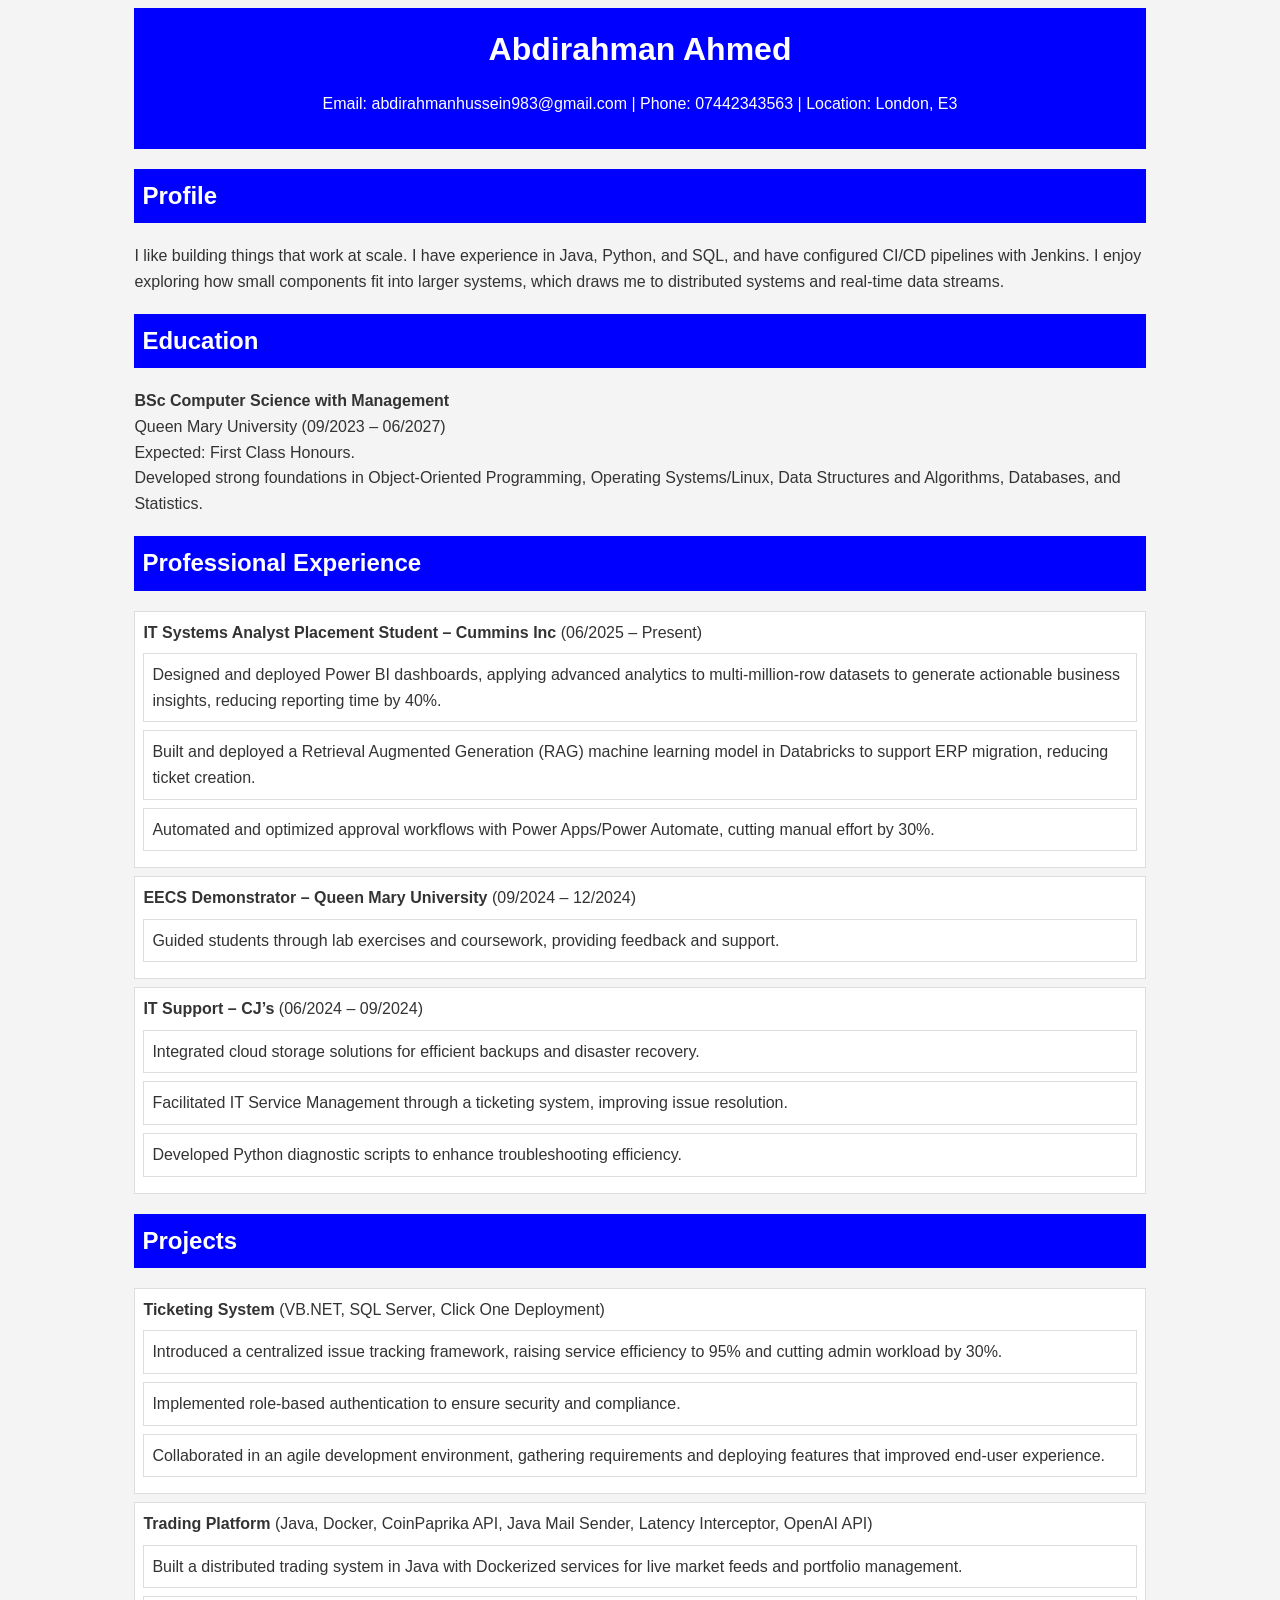
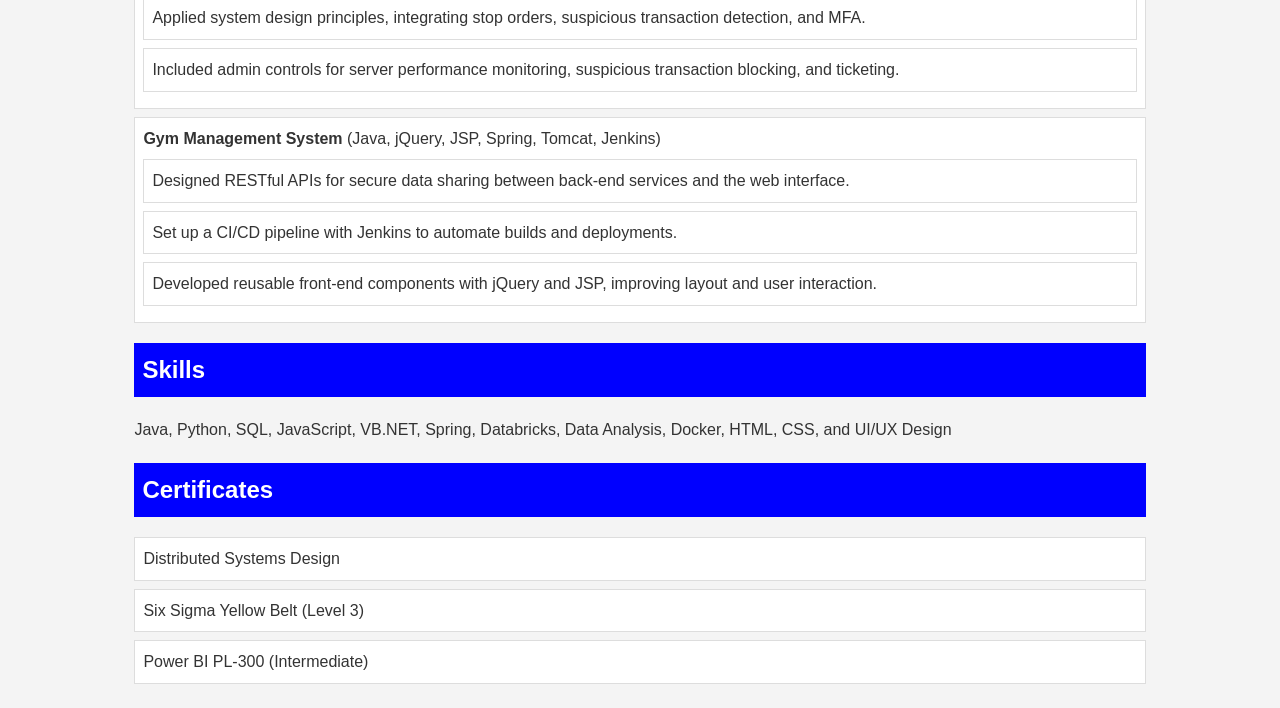
<file: CV.html>
<!DOCTYPE html>
<html lang="en">
<head>
  <meta charset="UTF-8" />
  <meta name="viewport" content="width=device-width, initial-scale=1.0" />
  <title>Abdirahman Ahmed's Portfolio</title>
  <style>
    body {
      font-family: Arial, sans-serif;
      line-height: 1.6;
      background-color: #f4f4f4;
      color: #333;
    }
    .container {
      width: 80%;
      margin: auto;
      overflow: hidden;
    }
    .main-header {
      background-color: blue;
      color: #fff;
      padding: 1rem 0;
      text-align: center;
    }
    .main-header h1 {
      margin: 0;
      font-size: 2rem;
    }
    .section {
      margin: 1rem 0;
    }
    .section h2 {
      background-color: blue;
      color: #fff;
      padding: 0.5rem;
    }
    .section ul {
      list-style: none;
      padding: 0;
    }
    .section ul li {
      background: #fff;
      margin: 0.5rem 0;
      padding: 0.5rem;
      border: 1px solid #ddd;
    }
  </style>
</head>
<body>
  <div class="container">
    <header class="main-header">
      <h1>Abdirahman Ahmed</h1>
      <p>Email: abdirahmanhussein983@gmail.com | Phone: 07442343563 | Location: London, E3</p>
    </header>

    <section class="section">
      <h2>Profile</h2>
      <p>
        I like building things that work at scale. I have experience in Java, Python, and SQL, and have configured CI/CD pipelines with Jenkins. 
        I enjoy exploring how small components fit into larger systems, which draws me to distributed systems and real-time data streams.
      </p>
    </section>

    <section class="section">
      <h2>Education</h2>
      <p>
        <strong>BSc Computer Science with Management</strong><br />
        Queen Mary University (09/2023 – 06/2027)<br />
        Expected: First Class Honours.<br />
        Developed strong foundations in Object-Oriented Programming, Operating Systems/Linux, Data Structures and Algorithms, Databases, and Statistics.
      </p>
    </section>

    <section class="section">
      <h2>Professional Experience</h2>
      <ul>
        <li>
          <strong>IT Systems Analyst Placement Student – Cummins Inc</strong> (06/2025 – Present)
          <ul>
            <li>Designed and deployed Power BI dashboards, applying advanced analytics to multi-million-row datasets to generate actionable business insights, reducing reporting time by 40%.</li>
            <li>Built and deployed a Retrieval Augmented Generation (RAG) machine learning model in Databricks to support ERP migration, reducing ticket creation.</li>
            <li>Automated and optimized approval workflows with Power Apps/Power Automate, cutting manual effort by 30%.</li>
          </ul>
        </li>
        <li>
          <strong>EECS Demonstrator – Queen Mary University</strong> (09/2024 – 12/2024)
          <ul>
            <li>Guided students through lab exercises and coursework, providing feedback and support.</li>
          </ul>
        </li>
        <li>
          <strong>IT Support – CJ’s</strong> (06/2024 – 09/2024)
          <ul>
            <li>Integrated cloud storage solutions for efficient backups and disaster recovery.</li>
            <li>Facilitated IT Service Management through a ticketing system, improving issue resolution.</li>
            <li>Developed Python diagnostic scripts to enhance troubleshooting efficiency.</li>
          </ul>
        </li>
      </ul>
    </section>

    <section class="section">
      <h2>Projects</h2>
      <ul>
        <li>
          <strong>Ticketing System</strong> (VB.NET, SQL Server, Click One Deployment)
          <ul>
            <li>Introduced a centralized issue tracking framework, raising service efficiency to 95% and cutting admin workload by 30%.</li>
            <li>Implemented role-based authentication to ensure security and compliance.</li>
            <li>Collaborated in an agile development environment, gathering requirements and deploying features that improved end-user experience.</li>
          </ul>
        </li>
        <li>
          <strong>Trading Platform</strong> (Java, Docker, CoinPaprika API, Java Mail Sender, Latency Interceptor, OpenAI API)
          <ul>
            <li>Built a distributed trading system in Java with Dockerized services for live market feeds and portfolio management.</li>
            <li>Applied system design principles, integrating stop orders, suspicious transaction detection, and MFA.</li>
            <li>Included admin controls for server performance monitoring, suspicious transaction blocking, and ticketing.</li>
          </ul>
        </li>
        <li>
          <strong>Gym Management System</strong> (Java, jQuery, JSP, Spring, Tomcat, Jenkins)
          <ul>
            <li>Designed RESTful APIs for secure data sharing between back-end services and the web interface.</li>
            <li>Set up a CI/CD pipeline with Jenkins to automate builds and deployments.</li>
            <li>Developed reusable front-end components with jQuery and JSP, improving layout and user interaction.</li>
          </ul>
        </li>
      </ul>
    </section>

    <section class="section">
      <h2>Skills</h2>
      <p>
        Java, Python, SQL, JavaScript, VB.NET, Spring, Databricks, Data Analysis, Docker, HTML, CSS, and UI/UX Design
      </p>
    </section>

    <section class="section">
      <h2>Certificates</h2>
      <ul>
        <li>Distributed Systems Design</li>
        <li>Six Sigma Yellow Belt (Level 3)</li>
        <li>Power BI PL-300 (Intermediate)</li>
      </ul>
    </section>
  </div>
</body>
</html>
</file>
